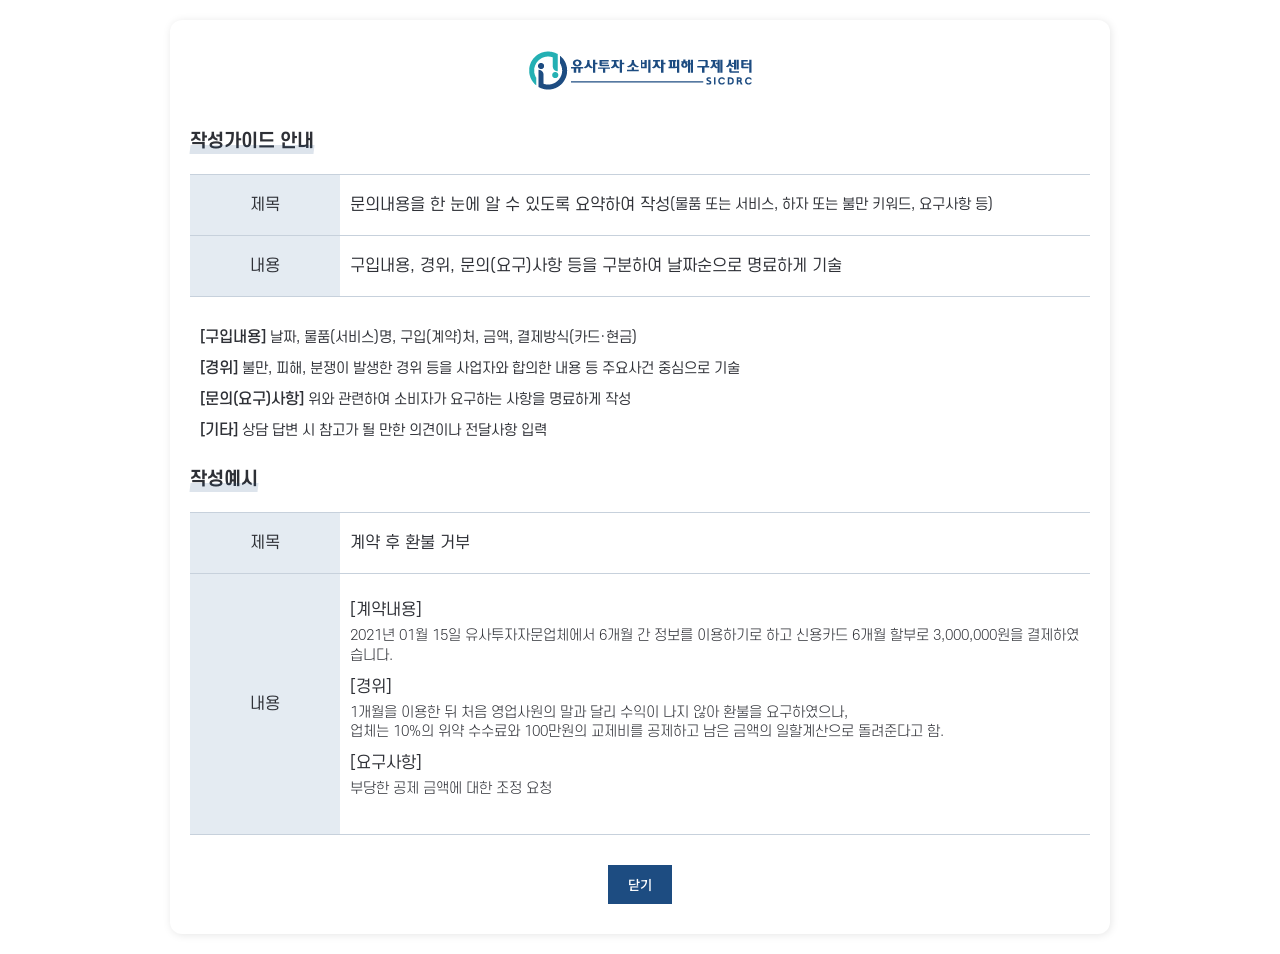
<file: guide.html>
<!DOCTYPE html>
<html lang="ko">

<head>
  <meta charset="UTF-8">
  <meta http-equiv="X-UA-Compatible" content="IE=edge">
  <meta name="viewport" content="width=device-width, initial-scale=1, user-scalable=no">
  <title>작성가이드</title>

  <!-- CSS -->
  <link rel="stylesheet" href="./css/reset.css">
  <link rel="stylesheet" href="./css/guide.css">

  <!-- jQuery-->
  <script src="https://cdnjs.cloudflare.com/ajax/libs/jquery/2.1.3/jquery.min.js"></script>

</head>
<body>
  <!-- guide modal -->
  <article class="guide">
    <img src="./images/logo.png" alt="유사투자 소비자 피해구제 센터">
    <section class="guide_wrap">
      <h3 class="tit">작성가이드 안내</h3>
      <ul>
        <li class="bg">제목</li>
        <li>문의내용을 한 눈에 알 수 있도록 요약하여 작성<br>
          <span>(물품 또는 서비스, 하자 또는 불만 키워드, 요구사항 등)</span>
        </li>
      </ul>
      <ul class="m">
        <li class="bg">내용</li>
        <li>구입내용, 경위, 문의(요구)사항 등을 구분하여 날짜순으로 명료하게 기술</li>
      </ul>
    </section>

    <section class="list_wrap">
      <ul>
        <li><strong>[구입내용]</strong> 날짜, 물품(서비스)명, 구입(계약)처, 금액, 결제방식(카드·현금)</li>
        <li><strong>[경위]</strong> 불만, 피해, 분쟁이 발생한 경위 등을 사업자와 합의한 내용 등 주요사건 중심으로 기술</li>
        <li><strong>[문의(요구)사항]</strong> 위와 관련하여 소비자가 요구하는 사항을 명료하게 작성</li>
        <li><strong>[기타]</strong> 상담 답변 시 참고가 될 만한 의견이나 전달사항 입력</li>
      </ul>
    </section>

    <section class="guide_wrap">
      <h3 class="tit">작성예시</h3>
      <ul>
        <li class="bg">제목</li>
        <li>계약 후 환불 거부</li>
      </ul>
      <ul class="row_wrap m">
        <li class="bg row">내용</li>
        <li>
          <div>
            <ul>
              <li>[계약내용]</li>
              <li>2021년 01월 15일 유사투자자문업체에서 6개월 간 정보를 이용하기로 하고 신용카드 6개월 할부로 3,000,000원을 결제하였습니다.</li>
            </ul>
            <ul>
              <li>[경위]</li>
              <li>1개월을 이용한 뒤 처음 영업사원의 말과 달리 수익이 나지 않아 환불을 요구하였으나,<br> 
                업체는 10%의 위약 수수료와 100만원의 교제비를 공제하고 남은 금액의 일할계산으로 돌려준다고 함.
              </li>
            </ul>
            <ul class="m">
              <li>[요구사항]</li>
              <li>부당한 공제 금액에 대한 조정 요청</li>
            </ul>
          </div>
        </li>
      </ul>
    </section>

    <div class="modal_btn_wrap">
      <button class="close_btn" onclick="window.close();">닫기</button>
    </div>
  </article>
  <!-- guide modal end -->
</body>
</html>
</file>
<file: css/guide.css>
.guide {
  width: 94%;
  max-width: 94rem;
  position: relative;
  padding: 3rem 2rem;
  margin: 20px auto;
  background-color: var(--white);
  transition: all 0.5s;
  border-radius: 12px;
  box-shadow: 1px 1px 8px rgba(0, 0, 0, 0.1);
  box-sizing: border-box;
  z-index: 10;
}
.guide img {
  margin-bottom: 4rem;
}
.guide .list_wrap {
  text-align: left;
  padding: 3rem 1rem;
  box-sizing: border-box;
}
.guide .list_wrap ul li {
  font-size: 1.4rem;
  line-height: 1.4;
  margin-bottom: 1rem;
}
.guide .list_wrap ul li strong {
  font-size: 1.5rem;
  font-weight: 500;
}
.guide .list_wrap ul li:last-child {
  margin-bottom: 0;
}
.guide .guide_wrap .tit {
  position: relative;
  width: fit-content;
  font-size: 1.8rem;
  font-weight: 600;
  margin-bottom: 2rem;
  padding-bottom: 0.3rem;
  color: var(--text-color);
  border-bottom: 0;
}
.guide .guide_wrap .tit::after {
  content: "";
  position: absolute;
  width: 100%;
  height: 45%;
  background: var(--main-color);
  position: absolute;
  left: 0;
  bottom: 0;
  z-index: -1;
  opacity: 0.15;
  transform: skew(-7deg);
  z-index: 1;
}
.guide .guide_wrap ul {
  display: flex;
  align-items: center;
  border-top: 1px solid #C7D1DC;
}
.guide .guide_wrap ul.m {
  border-bottom: 1px solid #C7D1DC;
}
.guide .guide_wrap ul.row_wrap li:nth-child(2) div ul {
  flex-direction: column;
  align-items: flex-start;
  padding-bottom: 1rem;
  border: none;
}
.guide .guide_wrap ul.row_wrap li:nth-child(2) div ul li {
  min-height: 100%;
  font-size: 1.4rem;
  font-weight: 300;
  padding: 0;
  line-height: 1.4;
  text-align: left;
}
.guide .guide_wrap ul.row_wrap li:nth-child(2) div ul li:first-child {
  font-size: 1.6rem;
  font-weight: 400;
  margin-bottom: 5px;
}
.guide .guide_wrap ul li {
  display: flex;
  justify-content: center;
  align-items: center;
  flex-wrap: wrap;
  min-height: 6rem;
  font-weight: 400;
  padding: 0 1rem;
  box-sizing: border-box;
}
.guide .guide_wrap ul li span {
  font-size: 1.4rem;
}
.guide .guide_wrap ul li.bg {
  max-width: 15rem;
  min-width: 15rem;
  background: var(--blue);
}
.guide .guide_wrap ul li:nth-child(2) {
  justify-content: flex-start;
  text-align: left;
  line-height: 1.3;
}
.guide .guide_wrap ul li.row {
  min-height: 26rem;
}

.close_btn {
  font-weight: 500;
  padding: 1rem 2rem;
  color: var(--white);
  margin-top: 3rem;
  background-color: var(--main-color);
  transition: background-color 0.3s ease;
}
.close_btn:hover {
  background-color: var(--hover-color);
}

@media screen and (max-width: 650px) {
  .guide .guide_wrap ul {
    flex-direction: column;
  }
  .guide .guide_wrap ul li {
    max-width: 100%;
    min-width: 100% !important;
  }
  .guide .guide_wrap ul li.row {
    min-height: 6rem;
  }
  .guide .guide_wrap ul.row_wrap li div ul li:first-child {
    justify-content: flex-start;
  }
}
</file>
